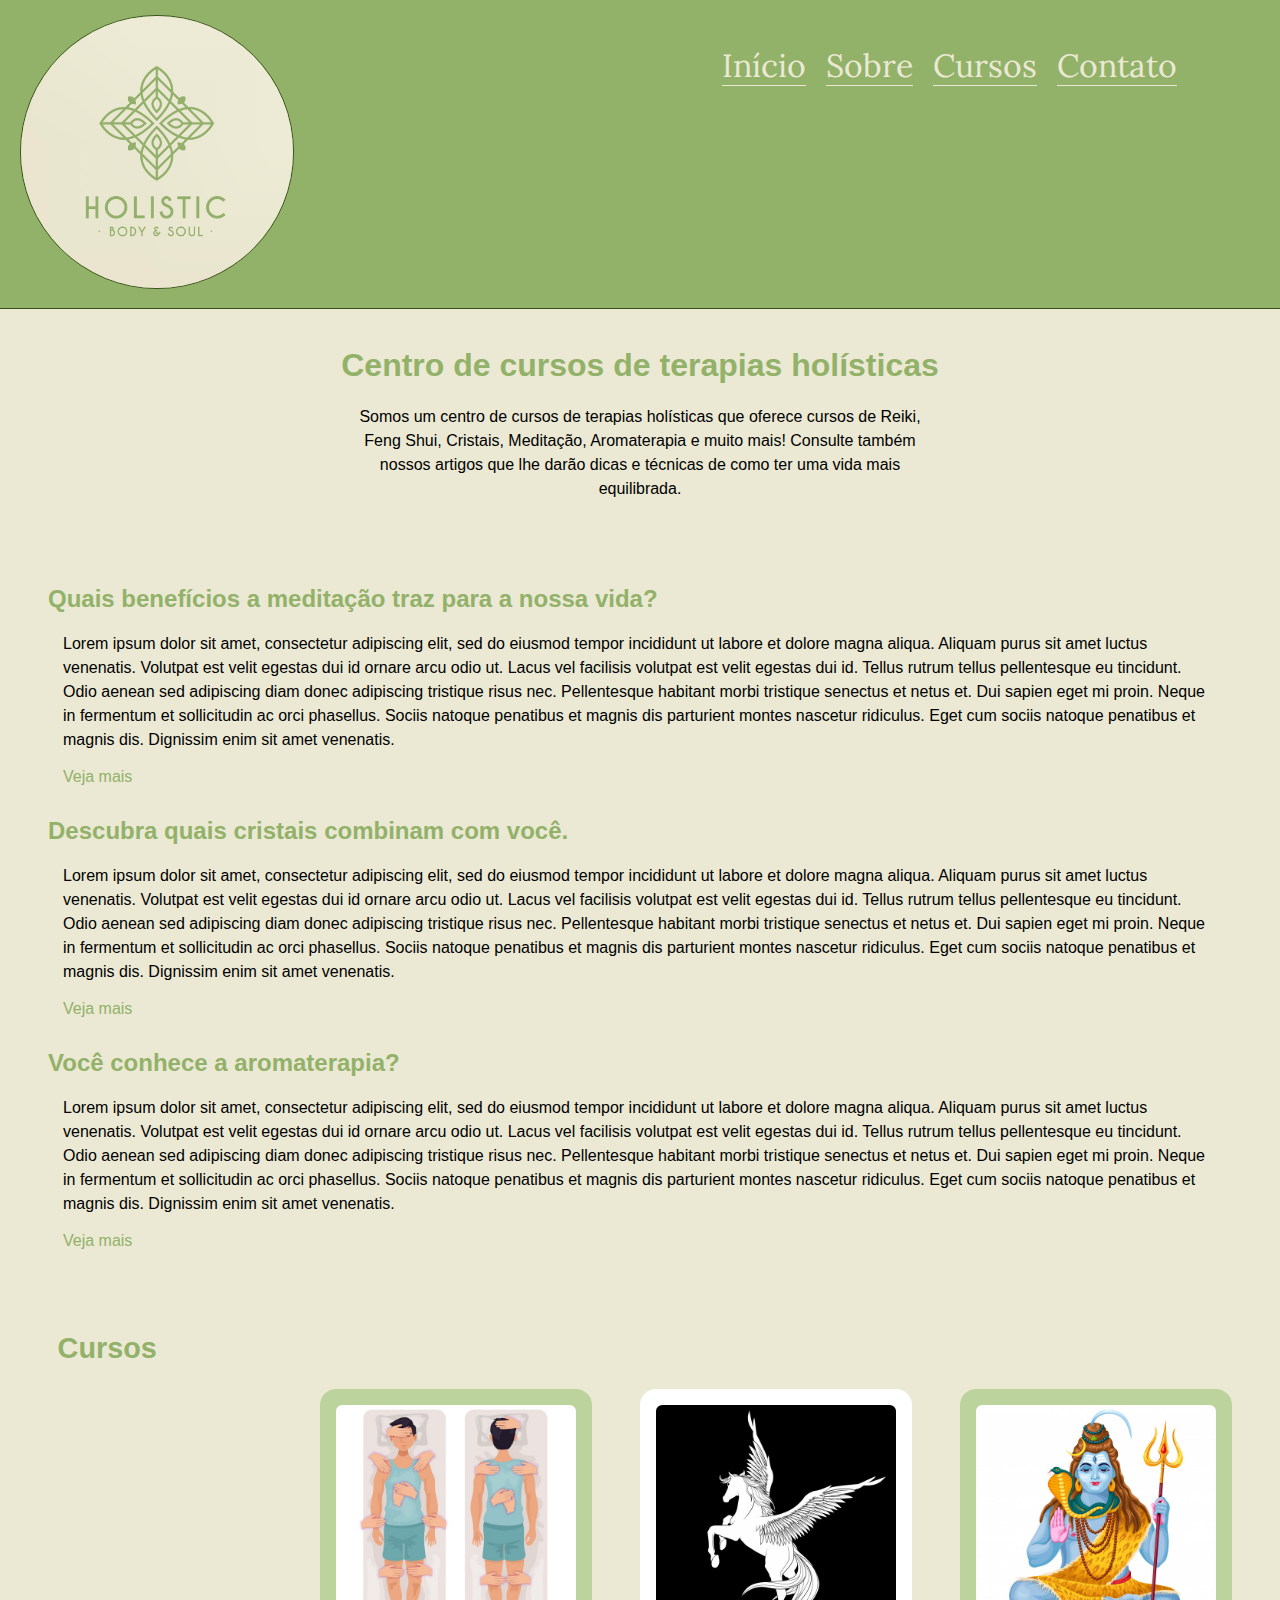
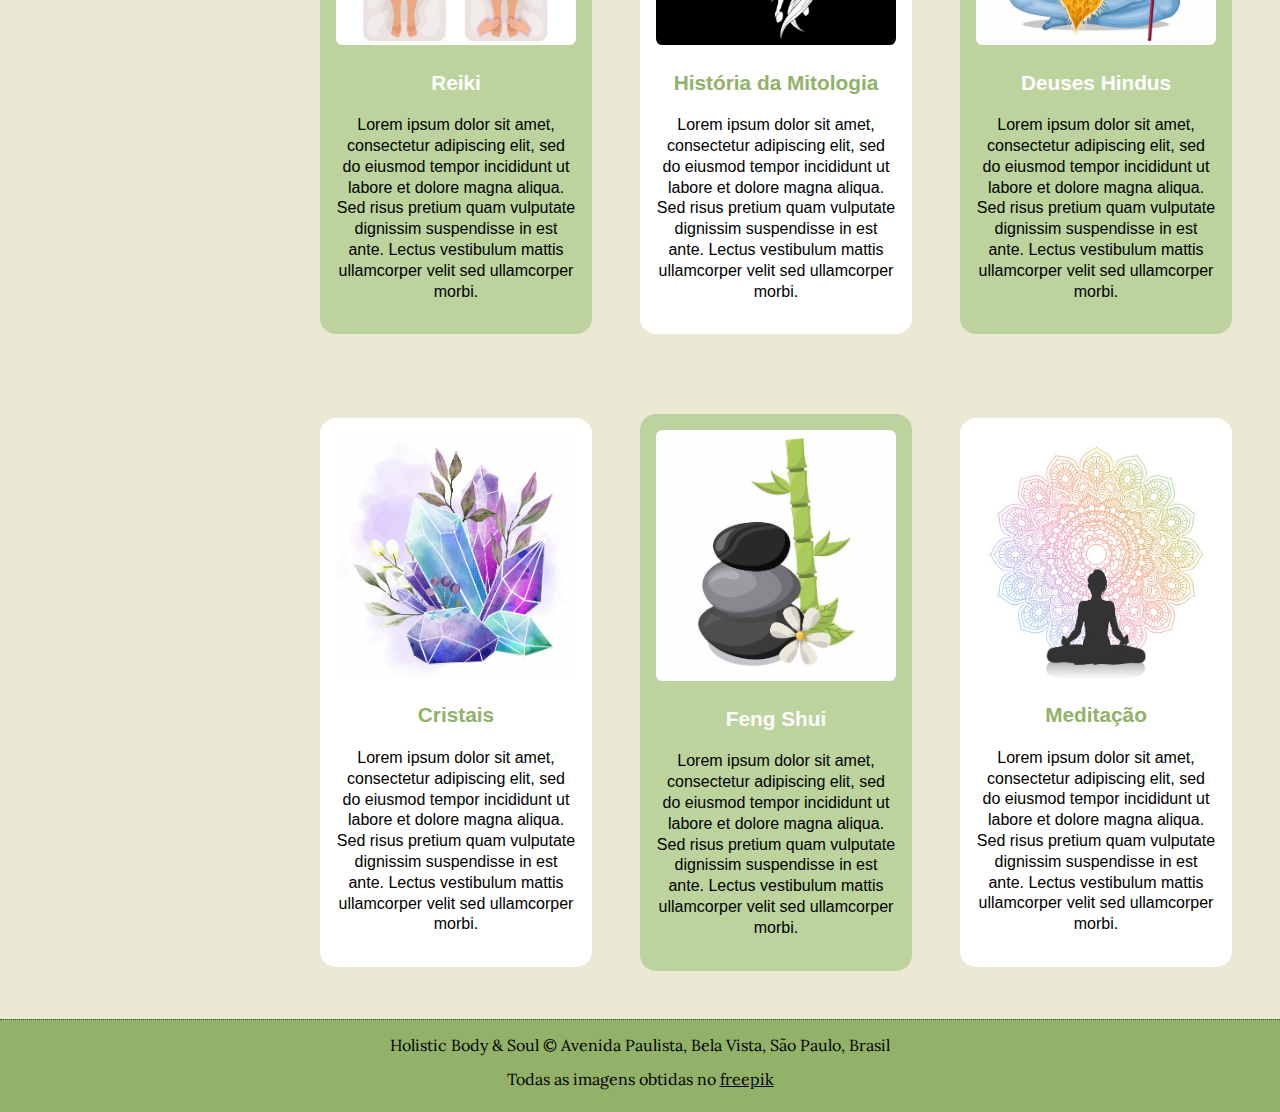
<file: index.html>
<!doctype html>
<html lang="pt-br">
    <head>
        <title>Centro de cursos de terapias holísticas</title>
        <meta charset="utf-8">
        <meta name="author" content="Isabella">
        <meta name="description" content="Centro cursos de terapias holísticas. Reiki, Feng Shui, Cristais, Meditação, Aromaterapia, Mitologia.">
        <meta name="keywords" content="Terapia, Holístico, Meditação, Aromaterapia, Cristais, Cursos">
        <link href="css/normalize.css" rel="stylesheet">
        <link href="css/style.css" rel="stylesheet">
        <link href="https://fonts.googleapis.com/css2?family=Lora&display=swap" rel="stylesheet">
    </head>

    <body>
        <header class="header">
            <div class="header-top">
            <img src="images/logo-novo.png" alt="Logotipo da Holistic Body&Soul" class="header-top-logo">
            
                <nav class="header-top-nav">
                    <ul>
                        <li><a href="index.html">Início</a></li>
                        <li><a href="rotas/sobre.html">Sobre</a></li>
                        <li><a href="#courses">Cursos</a></li>
                        <li><a href="rotas/contato.html">Contato</a></li>
                    </ul>
                </nav>
            </div>
        </header>

        <main class="main">
            <section class="main-content">
                <div class="div-main-content">
                    <h1 class="div-main-title">Centro de cursos de terapias holísticas</h1>
                    <p>Somos um centro de cursos de terapias holísticas que oferece cursos de Reiki, Feng Shui, Cristais, Meditação, Aromaterapia e muito mais! Consulte também nossos artigos que lhe darão dicas e técnicas de como ter uma vida mais equilibrada.</p>
                </div>
            </section>

            <section class="middle-content">
                <div class="div-middle-content">
                    
                    <article class="articles">
                        <h2 class="article-title">Quais benefícios a meditação traz para a nossa vida?</h2>
                        <p>Lorem ipsum dolor sit amet, consectetur adipiscing elit, sed do eiusmod tempor incididunt ut labore et dolore magna aliqua. Aliquam purus sit amet luctus venenatis. Volutpat est velit egestas dui id ornare arcu odio ut. Lacus vel facilisis volutpat est velit egestas dui id. Tellus rutrum tellus pellentesque eu tincidunt. Odio aenean sed adipiscing diam donec adipiscing tristique risus nec. Pellentesque habitant morbi tristique senectus et netus et. Dui sapien eget mi proin. Neque in fermentum et sollicitudin ac orci phasellus. Sociis natoque penatibus et magnis dis parturient montes nascetur ridiculus. Eget cum sociis natoque penatibus et magnis dis. Dignissim enim sit amet venenatis.</p>
                        <a href="#"><button class="button">Veja mais</button></a>
                    </article>

                    <article class="articles">
                        <h2 class="article-title">Descubra quais cristais combinam com você.</h2>
                        <p>Lorem ipsum dolor sit amet, consectetur adipiscing elit, sed do eiusmod tempor incididunt ut labore et dolore magna aliqua. Aliquam purus sit amet luctus venenatis. Volutpat est velit egestas dui id ornare arcu odio ut. Lacus vel facilisis volutpat est velit egestas dui id. Tellus rutrum tellus pellentesque eu tincidunt. Odio aenean sed adipiscing diam donec adipiscing tristique risus nec. Pellentesque habitant morbi tristique senectus et netus et. Dui sapien eget mi proin. Neque in fermentum et sollicitudin ac orci phasellus. Sociis natoque penatibus et magnis dis parturient montes nascetur ridiculus. Eget cum sociis natoque penatibus et magnis dis. Dignissim enim sit amet venenatis.</p>
                        <a href="#"><button class="button">Veja mais</button></a>
                    </article>

                    <article class="articles">
                        <h2 class="article-title">Você conhece a aromaterapia?</h2>
                        <p>Lorem ipsum dolor sit amet, consectetur adipiscing elit, sed do eiusmod tempor incididunt ut labore et dolore magna aliqua. Aliquam purus sit amet luctus venenatis. Volutpat est velit egestas dui id ornare arcu odio ut. Lacus vel facilisis volutpat est velit egestas dui id. Tellus rutrum tellus pellentesque eu tincidunt. Odio aenean sed adipiscing diam donec adipiscing tristique risus nec. Pellentesque habitant morbi tristique senectus et netus et. Dui sapien eget mi proin. Neque in fermentum et sollicitudin ac orci phasellus. Sociis natoque penatibus et magnis dis parturient montes nascetur ridiculus. Eget cum sociis natoque penatibus et magnis dis. Dignissim enim sit amet venenatis.</p>
                        <a href="#"><button class="button">Veja mais</button></a>
                    </article>
                </div>
            </section>

            <!--GRID-->
            
            <section class="courses-content" id="courses">
                <h2 class="courses-title">Cursos</h2>
                <div class="div-courses">
                    <div class="courses-article-green">
                        <a href="#"><img src="images/reiki.jpg" alt="Imagem do curso de Reiki" class="image-courses"></a>
                        <h3>Reiki</h3>
                        <p>Lorem ipsum dolor sit amet, consectetur adipiscing elit, sed do eiusmod tempor incididunt ut labore et dolore magna aliqua. Sed risus pretium quam vulputate dignissim suspendisse in est ante. Lectus vestibulum mattis ullamcorper velit sed ullamcorper morbi.</p>
                    </div>
                    <div class="courses-article-white">
                        <a href="#"><img src="images/pegasus.jpg" alt="Imagem do curso de Mitologia" class="image-courses"></a>
                        <h3>História da Mitologia</h3>
                        <p>Lorem ipsum dolor sit amet, consectetur adipiscing elit, sed do eiusmod tempor incididunt ut labore et dolore magna aliqua. Sed risus pretium quam vulputate dignissim suspendisse in est ante. Lectus vestibulum mattis ullamcorper velit sed ullamcorper morbi.</p>
                    </div>
                    <div class="courses-article-green">
                        <a href="#"><img src="images/shiva.jpg" alt="Imagem do curso de Deuses Hindus" class="image-courses"></a>
                        <h3>Deuses Hindus</h3>
                        <p>Lorem ipsum dolor sit amet, consectetur adipiscing elit, sed do eiusmod tempor incididunt ut labore et dolore magna aliqua. Sed risus pretium quam vulputate dignissim suspendisse in est ante. Lectus vestibulum mattis ullamcorper velit sed ullamcorper morbi.</p>
                    </div>
                    <div class="courses-article-white">
                        <a href="#"><img src="images/crystal.png" alt="Imagem do curso de cristais" class="image-courses"></a>
                        <h3>Cristais</h3>
                        <p>Lorem ipsum dolor sit amet, consectetur adipiscing elit, sed do eiusmod tempor incididunt ut labore et dolore magna aliqua. Sed risus pretium quam vulputate dignissim suspendisse in est ante. Lectus vestibulum mattis ullamcorper velit sed ullamcorper morbi.</p>
                    </div>
                    <div class="courses-article-green">
                        <a href="#"><img src="images/fengshui.png" alt="Imagem do curso de feng shui" class="image-courses"></a>
                        <h3>Feng Shui</h3>
                        <p>Lorem ipsum dolor sit amet, consectetur adipiscing elit, sed do eiusmod tempor incididunt ut labore et dolore magna aliqua. Sed risus pretium quam vulputate dignissim suspendisse in est ante. Lectus vestibulum mattis ullamcorper velit sed ullamcorper morbi.</p>
                    </div>
                    <div class="courses-article-white">
                        <a href="#"><img src="images/yoga.png" alt="Imagem do curso de meditação" class="image-courses"></a>
                        <h3>Meditação</h3>
                        <p>Lorem ipsum dolor sit amet, consectetur adipiscing elit, sed do eiusmod tempor incididunt ut labore et dolore magna aliqua. Sed risus pretium quam vulputate dignissim suspendisse in est ante. Lectus vestibulum mattis ullamcorper velit sed ullamcorper morbi.</p>
                    </div>
                </div>
            </section>

            <footer class="footer">
                <p>Holistic Body & Soul © Avenida Paulista, Bela Vista, São Paulo, Brasil</p>
                <p>Todas as imagens obtidas no <a href="https://www.freepik.com/vectors/logo" target="_blank">freepik</a></p>
            </footer>

        </main>
    </body>

</html>
</file>
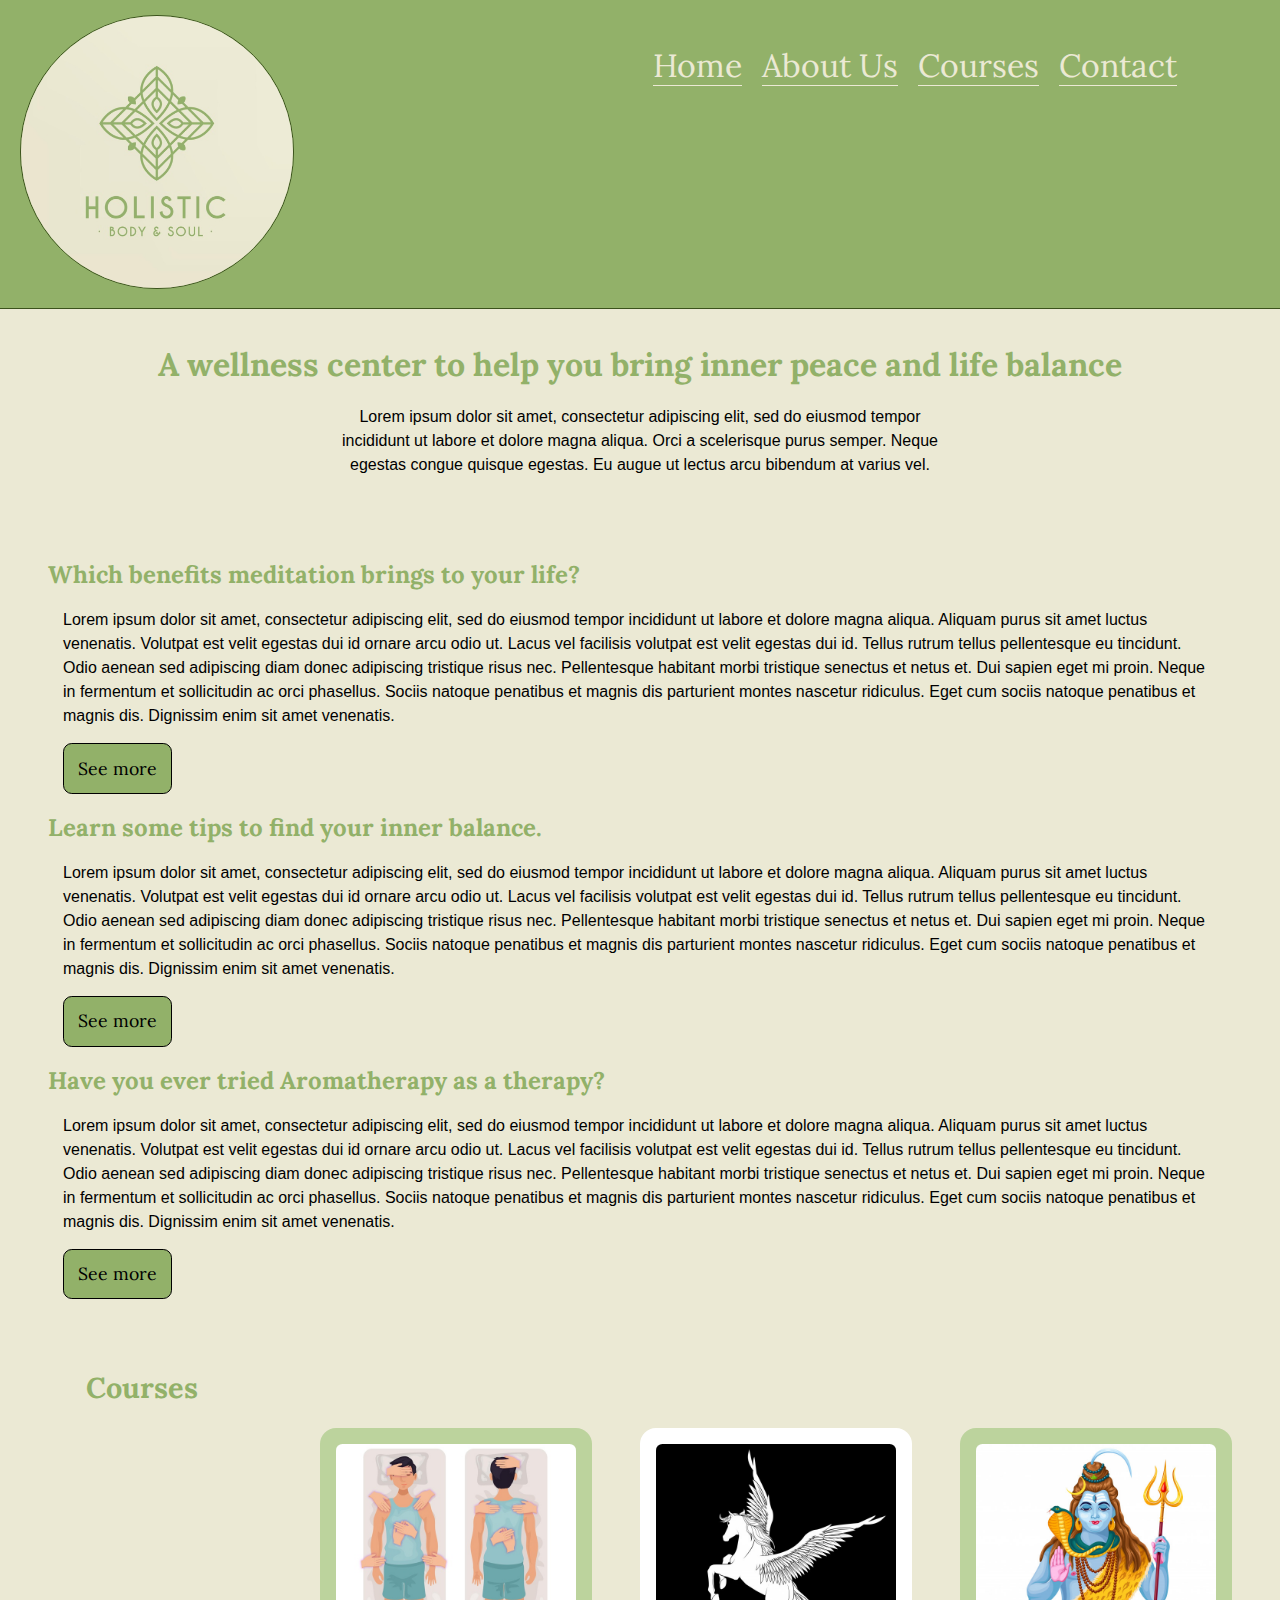
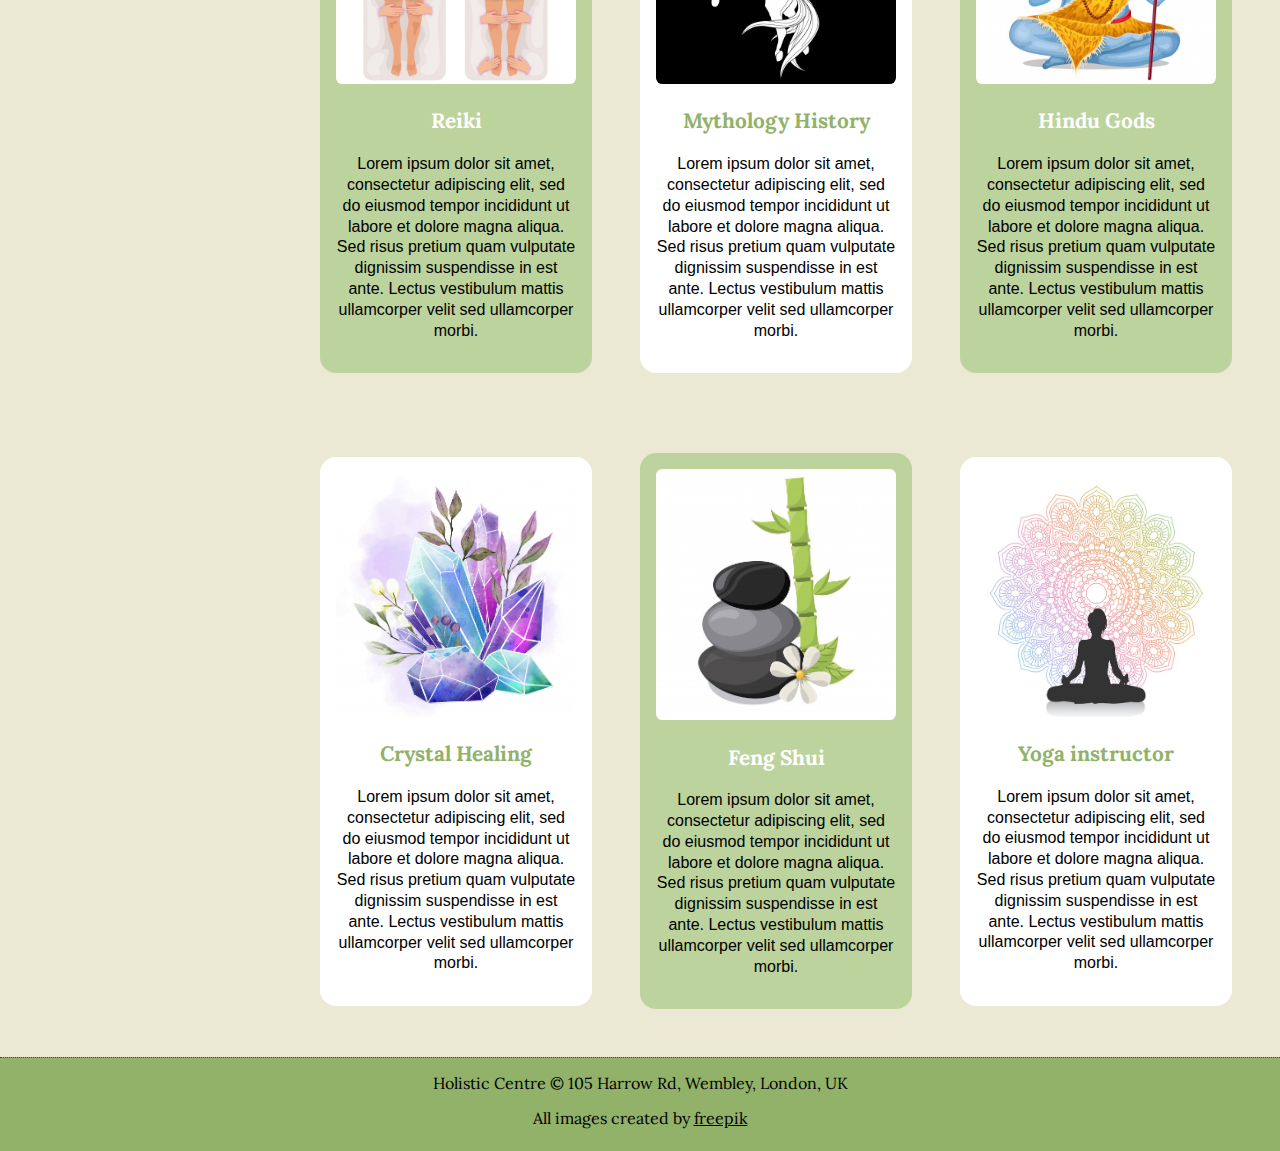
<file: Holistic_Centre.html>
<!doctype html>
<html lang="pt-br">
    <head>
        <title>holistic centre</title>
        <meta charset="utf-8">
        <meta name="author" content="Isabella">
        <meta name="description" content="site estático desenvolvido com html e css">
        <meta name="keywords" content="html5, css3, tech">
        <link href="css/normalize.css" rel="stylesheet">
        <link href="css/me.css" rel="stylesheet">
        <link href="https://fonts.googleapis.com/css2?family=Lora&display=swap" rel="stylesheet">
    </head>

    <body>
        <header class="header">
            <div class="header-top">
            <img src="images/logo-novo.png" alt="logotipo da Holistic Centre" class="header-top-logo">
            
                <nav class="header-top-nav">

                    <ul>
                        <li><a href="#">Home</a></li>
                        <li><a href="#">About Us</a></li>
                        <li><a href="#">Courses</a></li>
                        <li><a href="#">Contact</a></li>
                    </ul>
                </nav>
            </div>
        </header>

        <main class="main">
            <section class="main-content">
                <div class="div-main-content">
                    <h1 class="div-main-title">A wellness center to help you bring inner peace and life balance</h1>
                    <p>Lorem ipsum dolor sit amet, consectetur adipiscing elit, sed do eiusmod tempor incididunt ut labore et dolore magna aliqua. Orci a scelerisque purus semper. Neque egestas congue quisque egestas. Eu augue ut lectus arcu bibendum at varius vel.</p>
                </div>
            </section>

            <section class="middle-content">
                <div class="div-middle-content">
                    
                    <article class="articles">
                        <h2 class="article-title">Which benefits meditation brings to your life?</h2>
                        <p>Lorem ipsum dolor sit amet, consectetur adipiscing elit, sed do eiusmod tempor incididunt ut labore et dolore magna aliqua. Aliquam purus sit amet luctus venenatis. Volutpat est velit egestas dui id ornare arcu odio ut. Lacus vel facilisis volutpat est velit egestas dui id. Tellus rutrum tellus pellentesque eu tincidunt. Odio aenean sed adipiscing diam donec adipiscing tristique risus nec. Pellentesque habitant morbi tristique senectus et netus et. Dui sapien eget mi proin. Neque in fermentum et sollicitudin ac orci phasellus. Sociis natoque penatibus et magnis dis parturient montes nascetur ridiculus. Eget cum sociis natoque penatibus et magnis dis. Dignissim enim sit amet venenatis.</p>
                        <a href="#"><button class="button">See more</button></a>
                    </article>

                    <article class="articles">
                        <h2 class="article-title">Learn some tips to find your inner balance.</h2>
                        <p>Lorem ipsum dolor sit amet, consectetur adipiscing elit, sed do eiusmod tempor incididunt ut labore et dolore magna aliqua. Aliquam purus sit amet luctus venenatis. Volutpat est velit egestas dui id ornare arcu odio ut. Lacus vel facilisis volutpat est velit egestas dui id. Tellus rutrum tellus pellentesque eu tincidunt. Odio aenean sed adipiscing diam donec adipiscing tristique risus nec. Pellentesque habitant morbi tristique senectus et netus et. Dui sapien eget mi proin. Neque in fermentum et sollicitudin ac orci phasellus. Sociis natoque penatibus et magnis dis parturient montes nascetur ridiculus. Eget cum sociis natoque penatibus et magnis dis. Dignissim enim sit amet venenatis.</p>
                        <a href="#"><button class="button">See more</button></a>
                    </article>

                    <article class="articles">
                        <h2 class="article-title">Have you ever tried Aromatherapy as a therapy?</h2>
                        <p>Lorem ipsum dolor sit amet, consectetur adipiscing elit, sed do eiusmod tempor incididunt ut labore et dolore magna aliqua. Aliquam purus sit amet luctus venenatis. Volutpat est velit egestas dui id ornare arcu odio ut. Lacus vel facilisis volutpat est velit egestas dui id. Tellus rutrum tellus pellentesque eu tincidunt. Odio aenean sed adipiscing diam donec adipiscing tristique risus nec. Pellentesque habitant morbi tristique senectus et netus et. Dui sapien eget mi proin. Neque in fermentum et sollicitudin ac orci phasellus. Sociis natoque penatibus et magnis dis parturient montes nascetur ridiculus. Eget cum sociis natoque penatibus et magnis dis. Dignissim enim sit amet venenatis.</p>
                        <a href="#"><button class="button">See more</button></a>
                    </article>
                </div>
            </section>

            <!--GRID-->
            <section class="courses-content">
                <h2 class="courses-title">Courses</h2>
                <div class="div-courses">
                    <div class="courses-article-green">
                        <a href="#"><img src="images/reiki.jpg" class="image-courses"></a>
                        <h3>Reiki</h3>
                        <p>Lorem ipsum dolor sit amet, consectetur adipiscing elit, sed do eiusmod tempor incididunt ut labore et dolore magna aliqua. Sed risus pretium quam vulputate dignissim suspendisse in est ante. Lectus vestibulum mattis ullamcorper velit sed ullamcorper morbi.</p>
                    </div>
                    <div class="courses-article-white">
                        <a href="#"><img src="images/pegasus.jpg" class="image-courses"></a>
                        <h3>Mythology History</h3>
                        <p>Lorem ipsum dolor sit amet, consectetur adipiscing elit, sed do eiusmod tempor incididunt ut labore et dolore magna aliqua. Sed risus pretium quam vulputate dignissim suspendisse in est ante. Lectus vestibulum mattis ullamcorper velit sed ullamcorper morbi.</p>
                    </div>
                    <div class="courses-article-green">
                        <a href="#"><img src="images/shiva.jpg" class="image-courses"></a>
                        <h3>Hindu Gods</h3>
                        <p>Lorem ipsum dolor sit amet, consectetur adipiscing elit, sed do eiusmod tempor incididunt ut labore et dolore magna aliqua. Sed risus pretium quam vulputate dignissim suspendisse in est ante. Lectus vestibulum mattis ullamcorper velit sed ullamcorper morbi.</p>
                    </div>
                    <div class="courses-article-white">
                        <a href="#"><img src="images/crystal.png" class="image-courses"></a>
                        <h3>Crystal Healing</h3>
                        <p>Lorem ipsum dolor sit amet, consectetur adipiscing elit, sed do eiusmod tempor incididunt ut labore et dolore magna aliqua. Sed risus pretium quam vulputate dignissim suspendisse in est ante. Lectus vestibulum mattis ullamcorper velit sed ullamcorper morbi.</p>
                    </div>
                    <div class="courses-article-green">
                        <a href="#"><img src="images/fengshui.png" class="image-courses"></a>
                        <h3>Feng Shui</h3>
                        <p>Lorem ipsum dolor sit amet, consectetur adipiscing elit, sed do eiusmod tempor incididunt ut labore et dolore magna aliqua. Sed risus pretium quam vulputate dignissim suspendisse in est ante. Lectus vestibulum mattis ullamcorper velit sed ullamcorper morbi.</p>
                    </div>
                    <div class="courses-article-white">
                        <a href="#"><img src="images/yoga.png" class="image-courses"></a>
                        <h3>Yoga instructor</h3>
                        <p>Lorem ipsum dolor sit amet, consectetur adipiscing elit, sed do eiusmod tempor incididunt ut labore et dolore magna aliqua. Sed risus pretium quam vulputate dignissim suspendisse in est ante. Lectus vestibulum mattis ullamcorper velit sed ullamcorper morbi.</p>
                    </div>
                </div>
            </section>

            <footer class="footer">
                <p>Holistic Centre © 105 Harrow Rd, Wembley, London, UK</p>
                <p>All images created by <a href="https://www.freepik.com/vectors/logo" target="_blank">freepik</a></p>
            </footer>

        </main>
    </body>
</html>
</file>
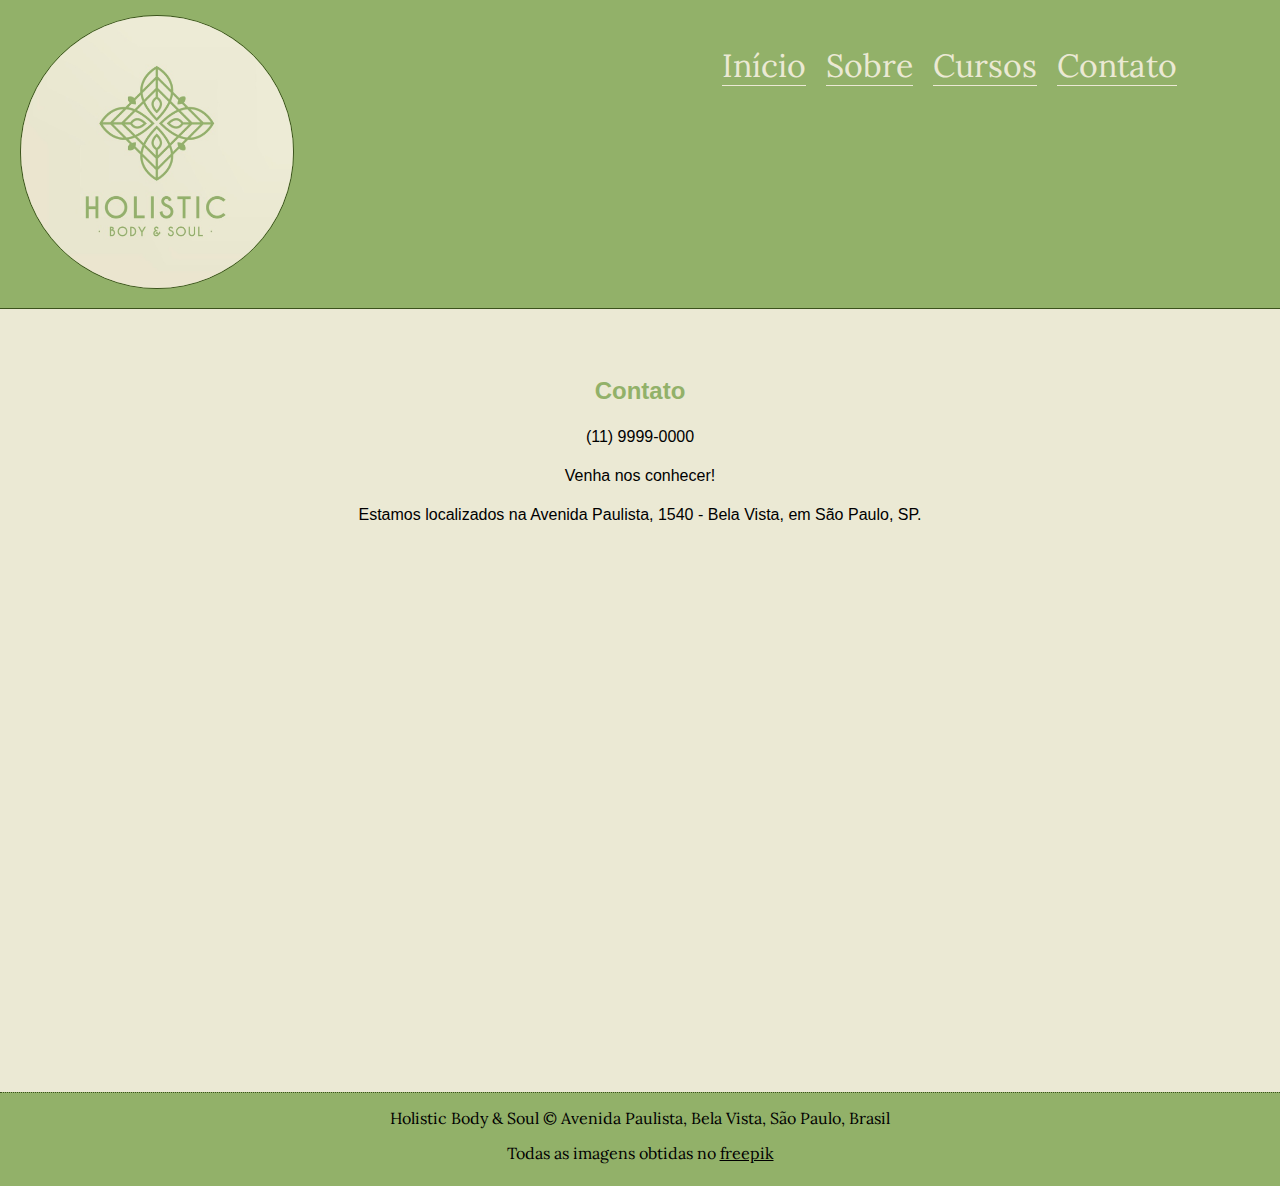
<file: rotas/contato.html>
<!doctype html>
<html lang="pt-br">
    <head>
        <title>Holistic Body&Soul</title>
        <meta charset="utf-8">
        <meta name="author" content="Isabella">
        <meta name="description" content="site estático desenvolvido com html e css">
        <meta name="keywords" content="holístico, terapia, meditação, aromaterapia, cristais, cursos">
        <link href="/css/normalize.css" rel="stylesheet">
        <link href="/css/style.css" rel="stylesheet">
        <link href="https://fonts.googleapis.com/css2?family=Lora&display=swap" rel="stylesheet">
        <link rel="canonical" href="/index.html">
    </head>

    <body>
        <header class="header">
            <div class="header-top">
                <img src="/images/logo-novo.png" alt="Logotipo da Holistic Body&Soul" class="header-top-logo">
            
                <nav class="header-top-nav">
                    <ul>
                        <li><a href="/index.html">Início</a></li>
                        <li><a href="sobre.html">Sobre</a></li>
                        <li><a href="cursos.html">Cursos</a></li>
                        <li><a href="contato.html">Contato</a></li>
                    </ul>
                </nav>

            </div>
        </header>

        <main class="main">
            <section class="middle-content">
                <div class="div-middle-content" >
                    
                    <article class="articles" style="text-align: center;">
                        <h2 class="article-title">Contato</h2>
                            <p>(11) 9999-0000</p>

                            <p>Venha nos conhecer!</p>
                            <p>Estamos localizados na Avenida Paulista, 1540 - Bela Vista, em São Paulo, SP.</p>

                            <iframe src="https://www.google.com/maps/embed?pb=!1m18!1m12!1m3!1d3657.1852634826873!2d-46.6561821783373!3d-23.56178881702704!2m3!1f0!2f0!3f0!3m2!1i1024!2i768!4f13.1!3m3!1m2!1s0x94ce59cecb0f926b%3A0x2864d12e2e1eafce!2sAv.%20Paulista%2C%201540%20-%20Bela%20Vista%2C%20S%C3%A3o%20Paulo%20-%20SP%2C%2001310-200!5e0!3m2!1spt-BR!2sbr!4v1629301650951!5m2!1spt-BR!2sbr" width="600" height="450" style="border:0;" allowfullscreen="" loading="lazy"></iframe>
                    </article>
                </div>
            </section>
        </main>

        <footer class="footer">
            <p>Holistic Body & Soul © Avenida Paulista, Bela Vista, São Paulo, Brasil</p>
            <p>Todas as imagens obtidas no <a href="https://www.freepik.com/vectors/logo" target="_blank">freepik</a></p>
        </footer>
        
    </body>

</html>
</file>
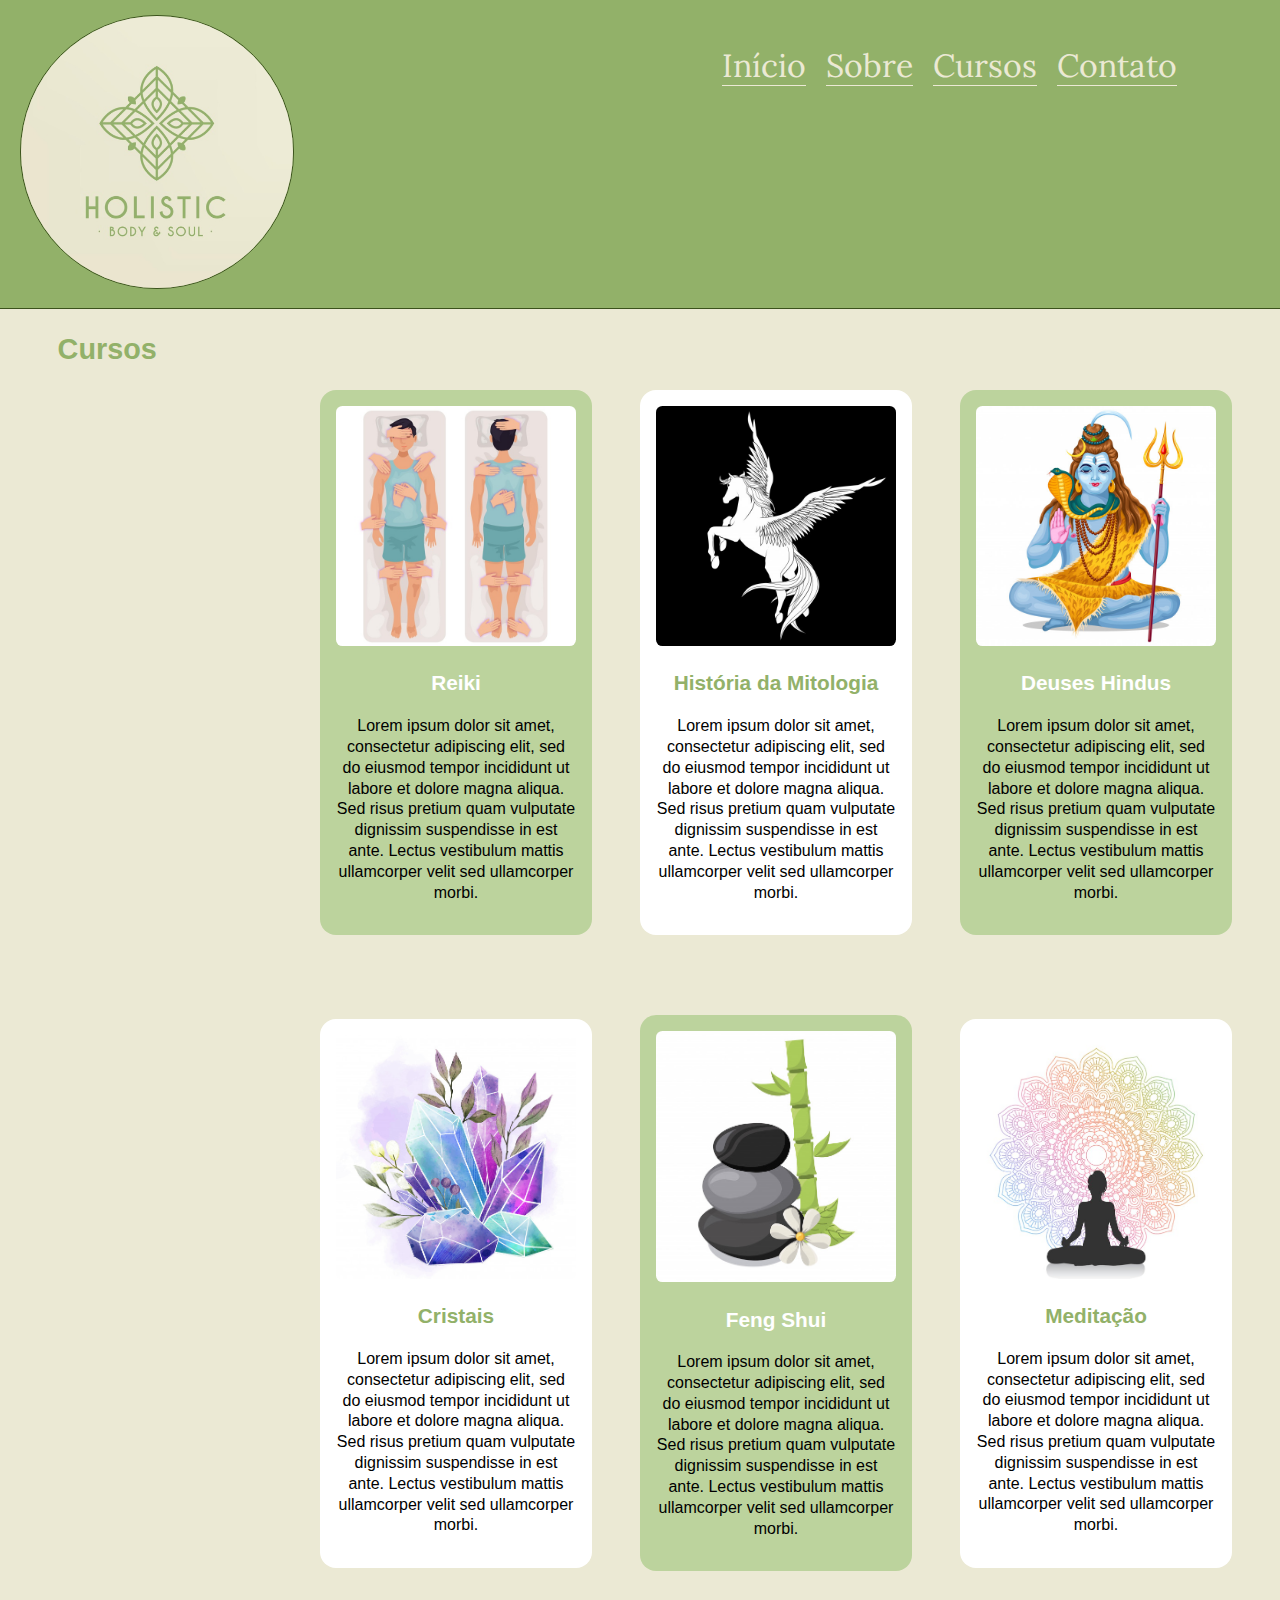
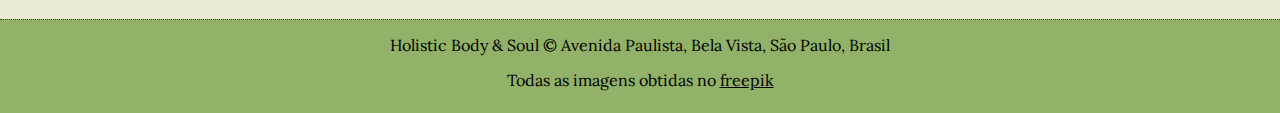
<file: rotas/cursos.html>
<!doctype html>
<html lang="pt-br">
    <head>
        <title>Holistic Body&Soul</title>
        <meta charset="utf-8">
        <meta name="author" content="Isabella">
        <meta name="description" content="site estático desenvolvido com html e css">
        <meta name="keywords" content="holístico, terapia, meditação, aromaterapia, cristais, cursos">
        <link href="/css/normalize.css" rel="stylesheet">
        <link href="/css/style.css" rel="stylesheet">
        <link href="https://fonts.googleapis.com/css2?family=Lora&display=swap" rel="stylesheet">
        <link rel="canonical" href="/index.html">
    </head>

    <body>
        <header class="header">
            <div class="header-top">
                <img src="/images/logo-novo.png" alt="Logotipo da Holistic Body&Soul" class="header-top-logo">
            
                <nav class="header-top-nav">
                    <ul>
                        <li><a href="/index.html">Início</a></li>
                        <li><a href="sobre.html">Sobre</a></li>
                        <li><a href="cursos.html">Cursos</a></li>
                        <li><a href="contato.html">Contato</a></li>
                    </ul>
                </nav>

            </div>
        </header>

        <section class="courses-content" id="courses">
            <h2 class="courses-title">Cursos</h2>
            <div class="div-courses">
                <div class="courses-article-green">
                    <a href="#"><img src="/images/reiki.jpg" alt="Imagem do curso de Reiki" class="image-courses"></a>
                    <h3>Reiki</h3>
                    <p>Lorem ipsum dolor sit amet, consectetur adipiscing elit, sed do eiusmod tempor incididunt ut labore et dolore magna aliqua. Sed risus pretium quam vulputate dignissim suspendisse in est ante. Lectus vestibulum mattis ullamcorper velit sed ullamcorper morbi.
                    </p>
                </div>
                <div class="courses-article-white">
                    <a href="#"><img src="/images/pegasus.jpg" alt="Imagem do curso de Mitologia" class="image-courses"></a>
                    <h3>História da Mitologia</h3>
                    <p>Lorem ipsum dolor sit amet, consectetur adipiscing elit, sed do eiusmod tempor incididunt ut labore et dolore magna aliqua. Sed risus pretium quam vulputate dignissim suspendisse in est ante. Lectus vestibulum mattis ullamcorper velit sed ullamcorper morbi.</p>
                </div>
                <div class="courses-article-green">
                    <a href="#"><img src="/images/shiva.jpg" alt="Imagem do curso de Deuses Hindus" class="image-courses"></a>
                    <h3>Deuses Hindus</h3>
                    <p>Lorem ipsum dolor sit amet, consectetur adipiscing elit, sed do eiusmod tempor incididunt ut labore et dolore magna aliqua. Sed risus pretium quam vulputate dignissim suspendisse in est ante. Lectus vestibulum mattis ullamcorper velit sed ullamcorper morbi.</p>
                </div>
                <div class="courses-article-white">
                    <a href="#"><img src="/images/crystal.png" alt="Imagem do curso de cristais" class="image-courses"></a>
                    <h3>Cristais</h3>
                    <p>Lorem ipsum dolor sit amet, consectetur adipiscing elit, sed do eiusmod tempor incididunt ut labore et dolore magna aliqua. Sed risus pretium quam vulputate dignissim suspendisse in est ante. Lectus vestibulum mattis ullamcorper velit sed ullamcorper morbi.</p>
                </div>
                <div class="courses-article-green">
                    <a href="#"><img src="/images/fengshui.png" alt="Imagem do curso de feng shui" class="image-courses"></a>
                    <h3>Feng Shui</h3>
                    <p>Lorem ipsum dolor sit amet, consectetur adipiscing elit, sed do eiusmod tempor incididunt ut labore et dolore magna aliqua. Sed risus pretium quam vulputate dignissim suspendisse in est ante. Lectus vestibulum mattis ullamcorper velit sed ullamcorper morbi.</p>
                </div>
                <div class="courses-article-white">
                    <a href="#"><img src="/images/yoga.png" alt="Imagem do curso de meditação" class="image-courses"></a>
                    <h3>Meditação</h3>
                    <p>Lorem ipsum dolor sit amet, consectetur adipiscing elit, sed do eiusmod tempor incididunt ut labore et dolore magna aliqua. Sed risus pretium quam vulputate dignissim suspendisse in est ante. Lectus vestibulum mattis ullamcorper velit sed ullamcorper morbi.</p>
                </div>
            </div>
        </section>

        <footer class="footer">
            <p>Holistic Body & Soul © Avenida Paulista, Bela Vista, São Paulo, Brasil</p>
            <p>Todas as imagens obtidas no <a href="https://www.freepik.com/vectors/logo" target="_blank">freepik</a></p>
        </footer>
        
    </body>

</html>
</file>
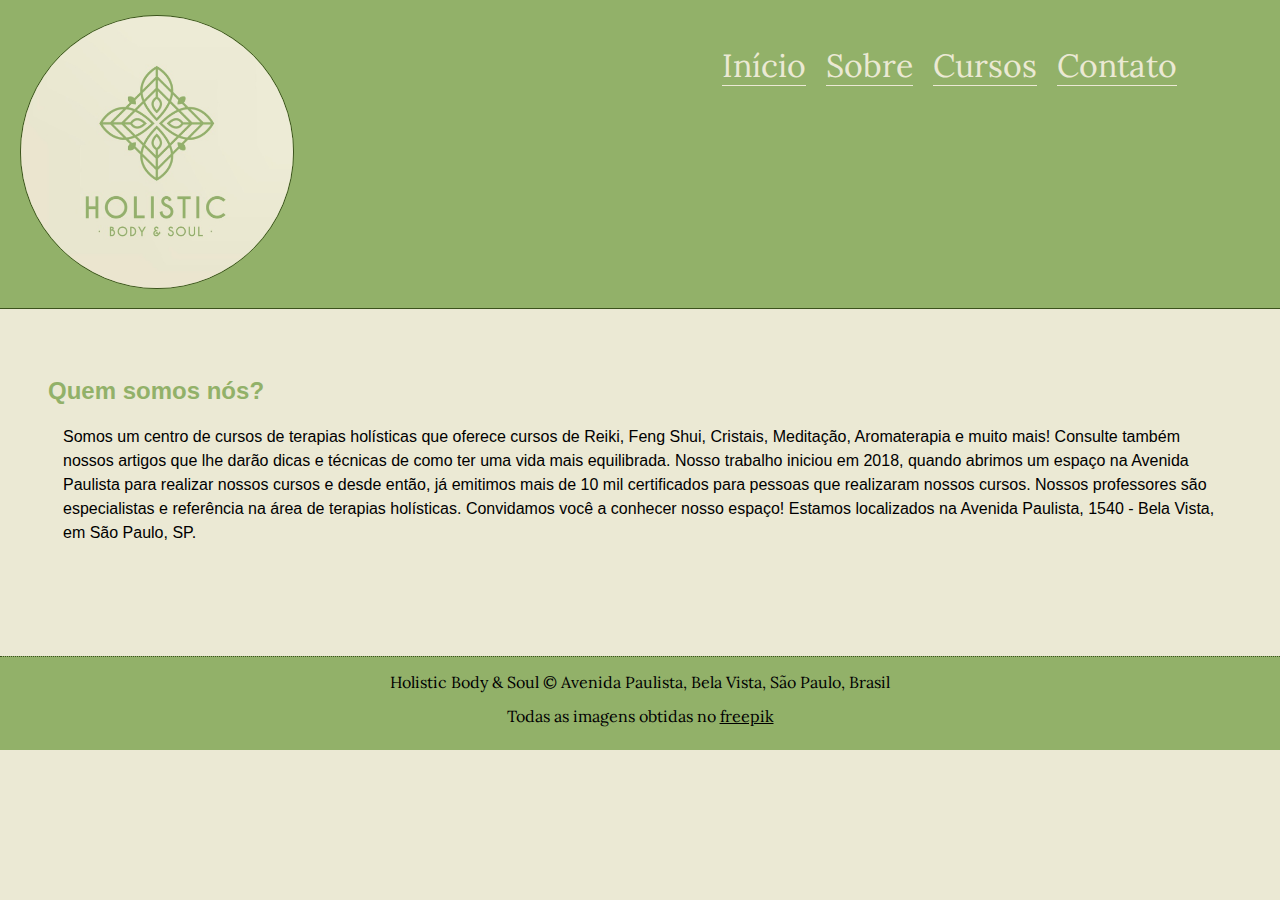
<file: rotas/sobre.html>
<!doctype html>
<html lang="pt-br">
    <head>
        <title>Holistic Body&Soul</title>
        <meta charset="utf-8">
        <meta name="author" content="Isabella">
        <meta name="description" content="site estático desenvolvido com html e css">
        <meta name="keywords" content="holístico, terapia, meditação, aromaterapia, cristais, cursos">
        <link href="/css/normalize.css" rel="stylesheet">
        <link href="/css/style.css" rel="stylesheet">
        <link href="https://fonts.googleapis.com/css2?family=Lora&display=swap" rel="stylesheet">
        <link rel="canonical" href="/index.html">
    </head>

    <body>
        <header class="header">
            <div class="header-top">
                <img src="/images/logo-novo.png" alt="Logotipo da Holistic Body&Soul" class="header-top-logo">
            
                <nav class="header-top-nav">
                    <ul>
                        <li><a href="/index.html">Início</a></li>
                        <li><a href="sobre.html">Sobre</a></li>
                        <li><a href="cursos.html">Cursos</a></li>
                        <li><a href="contato.html">Contato</a></li>
                    </ul>
                </nav>

            </div>
        </header>

        <main class="main">
            <section class="middle-content">
                <div class="div-middle-content">
                    
                    <article class="articles">
                        <h2 class="article-title">Quem somos nós?</h2>
                        <p>Somos um centro de cursos de terapias holísticas que oferece cursos de Reiki, Feng Shui, Cristais, Meditação, Aromaterapia e muito mais! Consulte também nossos artigos que lhe darão dicas e técnicas de como ter uma vida mais equilibrada.
                        Nosso trabalho iniciou em 2018, quando abrimos um espaço na Avenida Paulista para realizar nossos cursos e desde então, já emitimos mais de 10 mil certificados para pessoas que realizaram nossos cursos. Nossos professores são especialistas e referência na área de terapias holísticas. Convidamos você a conhecer nosso espaço! Estamos localizados na Avenida Paulista, 1540 - Bela Vista, em São Paulo, SP.</p>
                        
                    </article>
                </div>
            </section>
        </main>

        <footer class="footer">
            <p>Holistic Body & Soul © Avenida Paulista, Bela Vista, São Paulo, Brasil</p>
            <p>Todas as imagens obtidas no <a href="https://www.freepik.com/vectors/logo" target="_blank">freepik</a></p>
        </footer>
        
    </body>

</html>
</file>
<file: css/style.css>
@charset "UTF-8";

/* GERAL */
html{
    font-family: sans-serif, Arial, Helvetica;
}

.maxwidth{
    max-width: 1124px;
    margin-left: auto;
    margin-right: auto;
}

h1, h2, h3{
    color: rgb(146, 177, 105);
}

body{
    background-color: rgb(235, 233, 212);
}

/* HEADER */
.header-top-logo{
    width: 17em;
    margin-top: 1em;
}
.header-top-nav{
    float: right;
    margin-right: 6em;
    padding: 1em;
}
.header-top-nav ul{
    list-style: none;
    font-size: 2.5em;
}
.header-top-nav a{
    text-decoration: none;
    color: rgb(146, 177, 105);
    font-family: "Lora";
    display: block;
    opacity: 1;
    transition: 0.3s ease;
}
.header-top-nav a:hover{
    color: rgb(188, 211, 157);
    opacity: 0.7;
}

/*MAIN*/
.div-main-content{
    padding: 1em;
}
.div-main-title{
    text-align: center;
}
.div-main-content p{
    line-height: 1.4em;
    text-align: center;
    width: 600px;
    margin: auto;
}

/*ARTIGOS*/
.div-middle-content{
    padding: 2em;
}
.articles p{
    line-height: 1.4em;
    margin: 15px;
}
.button{
    color: rgb(146, 177, 105);
    background: none;
    border: none;
    margin: 9px;
}
.button:hover{
    cursor: pointer;
}

/*GRID CURSOS*/
.div-courses{
    padding: 0;
    display: grid;
    grid-template-columns: 15em 15em;
    grid-gap: 5em;
    justify-content: space-evenly;
    margin-right: 15px;
}
.courses-article-white{
    background: white;
    margin: auto;
    padding: 1em;
    border-radius: 1em;
}
.courses-article-green{
    background: rgb(188, 211, 157);
    margin: auto;
    padding: 1em;
    border-radius: 1em;
}
.courses-article-white h3{
    text-align: center;
}
.courses-article-green h3{
    text-align: center;
    color: white;
}

.div-courses p{
    line-height: 1.3em;
}
.image-courses{
    width: 15em;
    border-radius: .4em;
    opacity: 1;
    transition: .6s ease;
}
.image-courses:hover{
    opacity: .4;
}

/*FOOTER*/
.footer{
    margin-top: 3em;
    padding-bottom: .5em;
    text-align: center;
    background:rgb(146, 177, 105);
    font-family: "Lora";
    border-top: 1.9px dotted rgb(59, 82, 29);
}
.footer a{
    color: black;
}

@media screen and (min-width: 48.75em){
    /*HEADER*/
    .header-top-nav{
        padding: 0;
    }
    .header-top-nav li{
        display: inline-block;
        font-size: .8em;
        border-bottom: 1px double rgb(146, 177, 105);
        padding: 2px;
    }
    /*MAIN*/
    .div-main-content p{
        line-height: 1.5em;
    }
    /*ARTIGOS*/
    .div-middle-content{
        padding: 3em;
    }
    .articles p{
        line-height: 1.5em;
    }
    .button{
        font-size: 1em; 
        margin-top: 0;
    }
    /*COURSES*/
    .courses-title{
       padding-left: 2em;
    }

    .div-courses{
        align-self: center;
        justify-self: center;
        width: 50%;
        margin: auto;
        text-align: center;
        grid-template-columns: 15em 15em 15em;
        justify-content: space-around;
    }
}

@media screen and (min-width: 62.5em){
    /*HEADER*/
    .header{
        background: rgb(146, 177, 105);
        border-bottom: 1px solid rgb(59, 82, 29);
    }
    .header-top-logo{
        border-radius: 150px;
        margin: 15px 15px 15px 20px;
        border: 1px solid rgb(59, 82, 29);
    }
    .header-top-nav a{
        color: rgb(235, 233, 212);
        border-bottom: 1px double rgb(235, 233, 212);
        margin-right: 5px;
    }
    .header-top-nav a:hover{
        color: rgb(188, 211, 157);
    }
    /*MAIN*/
    .div-main-title{
        font-size: 2em;
    }
    /*COURSES*/
    .courses-title{
        font-size: 1.8em;
    }
    .courses-article-white h3{
        font-size: 1.3em;
    }
    .courses-article-green h3{
        font-size: 1.3em;
    }
}
</file>
<file: css/me.css>
@charset "UTF-8";

html{
    font-family: sans-serif;
}

.maxwidth{
    max-width: 1124px;
    margin-left: auto;
    margin-right: auto;
}

h1, h2, h3{
    font-family: "Lora";
    color: rgb(146, 177, 105);
}

body{
    background-color: rgb(235, 233, 212);
}

.header-top-logo{
    width: 17em;
    margin-top: 1em;
}
.header-top-nav{
    float: right;
    margin-right: 6em;
    padding: 1em;
}
.header-top-nav ul{
    list-style: none;
    font-size: 2.5em;
}
.header-top-nav a{
    text-decoration: none;
    color: rgb(146, 177, 105);
    font-family: "Lora";
    display: block;
    opacity: 1;
    transition: 0.3s ease;
}
.header-top-nav a:hover{
    color: rgb(188, 211, 157);
    opacity: 0.7;
}

.div-main-content{
    padding: 1em;
}
.div-main-title{
    text-align: center;
}
.div-main-content p{
    line-height: 1.4em;
    text-align: center;
    width: 600px;
    margin: auto;
}
.div-middle-content{
    padding: 1em;
}
.articles p{
    line-height: 1.4em;
    margin: 15px;
}
.button{
    margin: 0 15px;
    padding: .5em;
    font-family: "Lora";
    background: rgb(146, 177, 105);
    border: 1px solid black;
    border-radius: .5em;
    opacity: 1;
    transition: 0.5s ease;
}
.button:hover{
    background: rgb(188, 211, 157);
    cursor: pointer;
    opacity: 0.7;
}
.courses-title{
    padding-left: 1em;
}

/*GRID*/
.div-courses{
    padding: 0;
    display: grid;
    grid-template-columns: 15em 15em;
    grid-gap: 5em;
    justify-content: space-evenly;
    margin-right: 15px;
}
.courses-article-white{
    background: white;
    margin: auto;
    padding: 1em;
    border-radius: 1em;
}
.courses-article-green{
    background: rgb(188, 211, 157);
    margin: auto;
    padding: 1em;
    border-radius: 1em;
}
.courses-article-white h3{
    text-align: center;
}
.courses-article-green h3{
    text-align: center;
    color: white;
}

.div-courses p{
    line-height: 1.3em;
}
.image-courses{
    width: 15em;
    border-radius: .4em;
    opacity: 1;
    transition: .6s ease;
}
.image-courses:hover{
    opacity: .4;
}

.footer{
    margin-top: 3em;
    padding-bottom: .5em;
    text-align: center;
    background:rgb(146, 177, 105);
    font-family: "Lora";
    border-top: 1.9px dotted rgb(59, 82, 29);
}
.footer a{
    color: black;
}

@media screen and (min-width: 48.75em){
    .header-top-nav{
        padding: 0;
    }
    .header-top-nav li{
        display: inline-block;
        font-size: .8em;
        border-bottom: 1px double rgb(146, 177, 105);
        padding: 2px;
    }
    .div-main-content p{
        line-height: 1.5em;
    }
    .div-middle-content{
        padding: 3em;
    }
    .articles p{
        line-height: 1.5em;
    }
    .button{
        padding: 0.8em;
        font-size: 1.1em; 
    }
    .courses-title{
        padding-left: 3em;
    }

    .div-courses{
        align-self: center;
        justify-self: center;
        width: 50%;
        margin: auto;
        text-align: center;
        grid-template-columns: 15em 15em 15em;
        justify-content: space-around;
    }
}

@media screen and (min-width: 62.5em){
    .header{
        background: rgb(146, 177, 105);
        border-bottom: 1px solid rgb(59, 82, 29);
    }
    .header-top-logo{
        border-radius: 150px;
        margin: 15px 15px 15px 20px;
        border: 1px solid rgb(59, 82, 29);
    }
    .header-top-nav a{
        color: rgb(235, 233, 212);
        border-bottom: 1px double rgb(235, 233, 212);
        margin-right: 5px;
    }
    .header-top-nav a:hover{
        color: rgb(188, 211, 157);
    }
    .div-main-title{
        font-size: 2em;
    }
    .courses-title{
        font-size: 1.8em;
    }
    .courses-article-white h3{
        font-size: 1.3em;
    }
    .courses-article-green h3{
        font-size: 1.3em;
    }
}
@media screen and (min-width: 74em){
    
}
</file>
